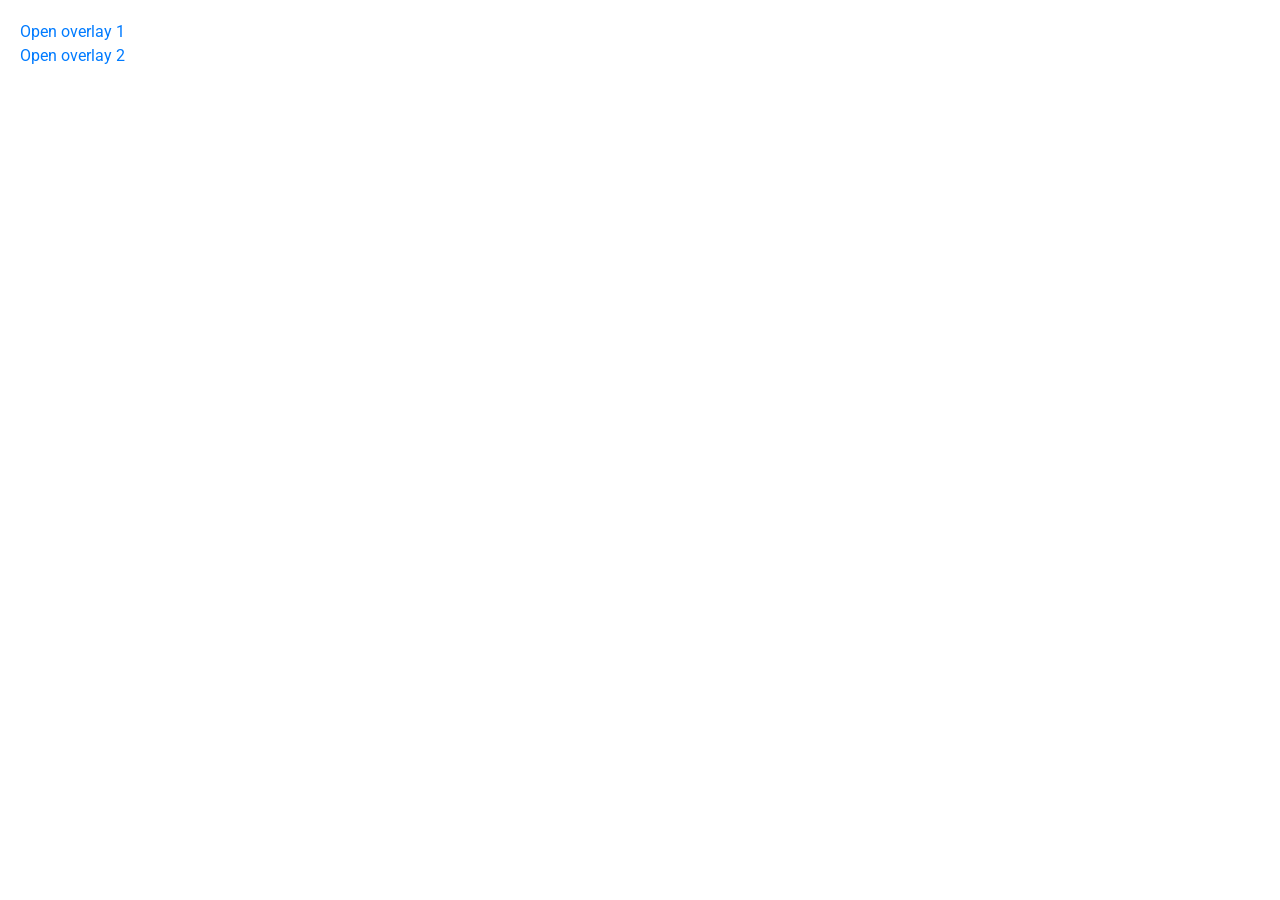
<file: JQUERY Practice widget - overlay/index.html>
<!doctype html>
<html class="no-js" lang="">
    <head>
        <meta charset="utf-8">
        <meta http-equiv="x-ua-compatible" content="ie=edge">
        <title></title>
        <meta name="description" content="">
        <meta name="viewport" content="width=device-width, initial-scale=1">

        <script src="js/jquery-3.3.1.min.js"></script>

        <link href="https://fonts.googleapis.com/css?family=Roboto:300,400,500" rel="stylesheet">

        <link rel="stylesheet" href="https://maxcdn.bootstrapcdn.com/bootstrap/4.0.0-alpha.6/css/bootstrap.min.css" integrity="sha384-rwoIResjU2yc3z8GV/NPeZWAv56rSmLldC3R/AZzGRnGxQQKnKkoFVhFQhNUwEyJ" crossorigin="anonymous">

        <link rel="stylesheet" href="css/main.css">
        <script src="js/main.js"></script>
    </head>
    <body>

        <div class="overlay-veil"></div>

        <a href="#" class="overlay-item-click" data-overlay="1">Open overlay 1</a>
        <br/>
        <a href="#" class="overlay-item-click" data-overlay="2">Open overlay 2</a>

        <div class="overlay-component" data-overlayItem="1">
            <div class="closeOverlay">Close</div>
            <h1>My overlay 1</h1>
            <div class="ov-content">
                Led ut perspiciatis unde omnis iste natus error sit voluptatem accusantium doloremque laudantium, totam rem aperiam, eaque ipsa quae ab illo inventore veritatis et quasi architecto beatae vitae dicta sunt explicabo. Nemo enim ipsam voluptatem quia voluptas sit aspernatur aut odit aut fugit, sed quia consequuntur magni dolores eos qui ratione voluptatem sequi nesciunt.
            </div>
        </div>

        <div class="overlay-component" data-overlayItem="2">
            <div class="closeOverlay">Close</div>
            <h1>My overlay 2</h1>
            <div class="ov-content">
                Led ut perspiciatis unde omnis iste natus error sit voluptatem accusantium doloremque laudantium, totam rem aperiam, eaque ipsa quae ab illo inventore veritatis et quasi architecto beatae vitae dicta sunt explicabo. Nemo enim ipsam voluptatem quia voluptas sit aspernatur aut odit aut fugit, sed quia consequuntur magni dolores eos qui ratione voluptatem sequi nesciunt.
            </div>
        </div>


    </body>

</html>
</file>
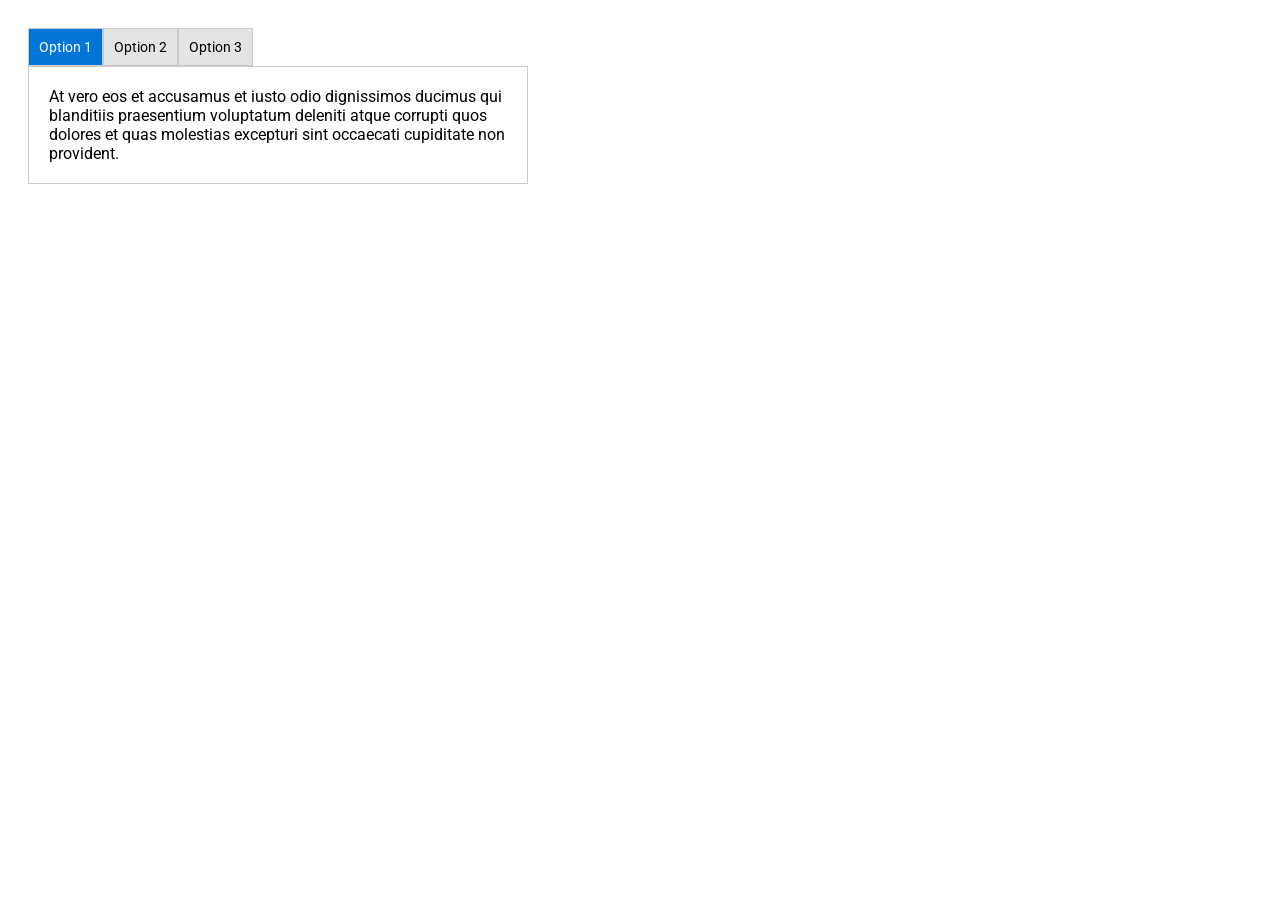
<file: JQUERY Practice widget - tabs/index.html>
<!DOCTYPE html>
<html class="no-js" lang="">
  <head>
    <meta charset="utf-8" />
    <meta http-equiv="x-ua-compatible" content="ie=edge" />
    <title></title>
    <meta name="description" content="" />
    <meta name="viewport" content="width=device-width, initial-scale=1" />

    <script src="js/jquery-3.3.1.min.js"></script>
    <link
      href="https://fonts.googleapis.com/css?family=Roboto:300,400,500"
      rel="stylesheet"
    />

    <link rel="stylesheet" href="css/main.css" />
    <script src="js/main.js"></script>
  </head>
  <body>
    <div id="awesome_tab">
      <div class="tab_header">
        <div class="item active" data-option="1">Option 1</div>
        <div class="item" data-option="2">Option 2</div>
        <div class="item" data-option="3">Option 3</div>
      </div>
      <div class="tab_container">
        <div class="container_item active" data-item="1">
          At vero eos et accusamus et iusto odio dignissimos ducimus qui
          blanditiis praesentium voluptatum deleniti atque corrupti quos dolores
          et quas molestias excepturi sint occaecati cupiditate non provident.
        </div>
        <div class="container_item" data-item="2">
          Similique sunt in culpa qui officia deserunt mollitia animi, id est
          laborum et dolorum fuga. Et harum quidem rerum facilis est et expedita
          distinctio.
        </div>
        <div class="container_item" data-item="3">
          Nam libero tempore, cum soluta nobis est eligendi optio cumque nihil
          impedit quo minus id quod maxime placeat facere possimus, omnis
          voluptas assumenda est.
        </div>
      </div>
    </div>
  </body>
</html>
</file>
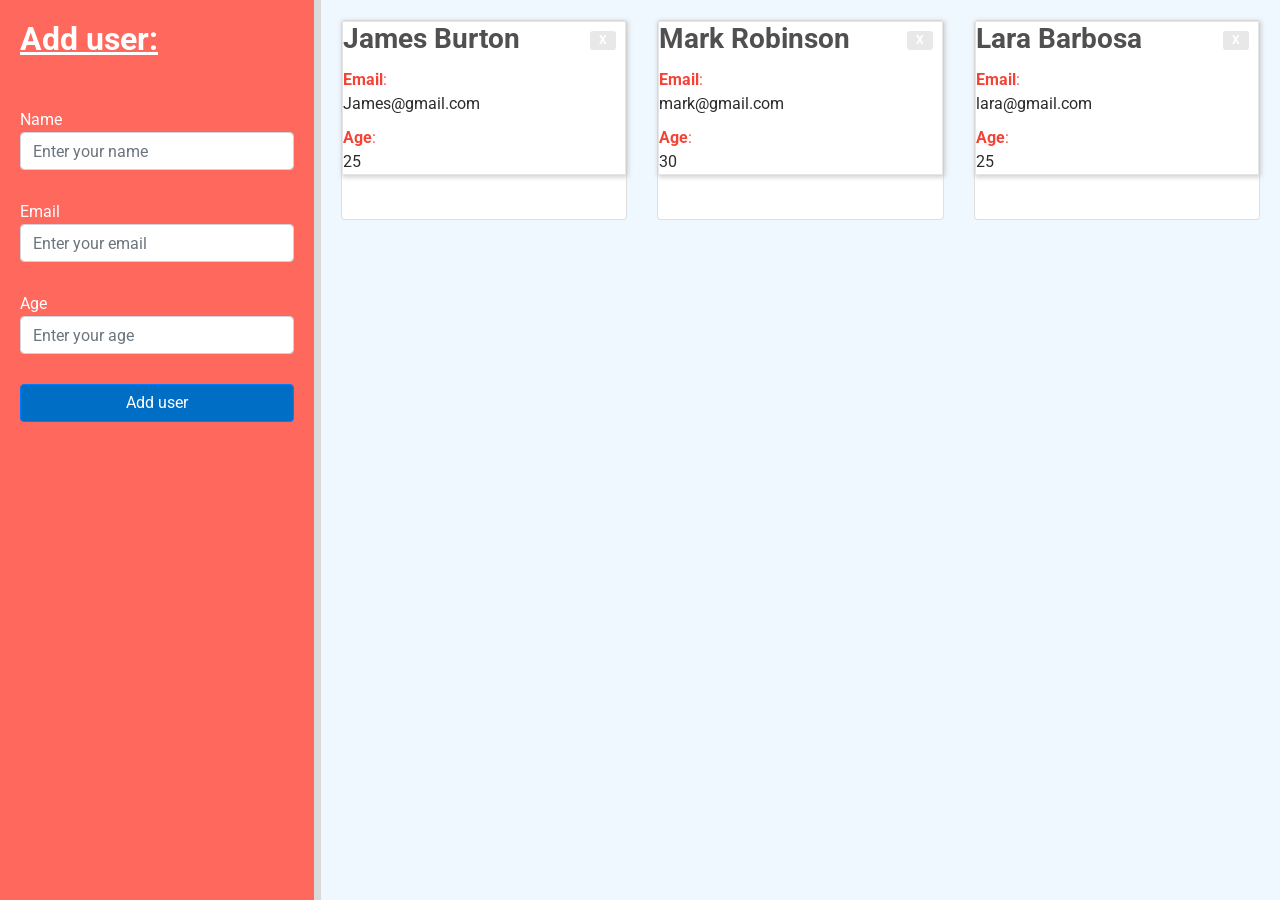
<file: Practice project one/index.html>
<!doctype html>
<html class="no-js" lang="">
<head>
    <meta charset="utf-8">
    <meta http-equiv="x-ua-compatible" content="ie=edge">
    <link rel="stylesheet" href="https://maxcdn.bootstrapcdn.com/bootstrap/4.0.0-alpha.6/css/bootstrap.min.css" integrity="sha384-rwoIResjU2yc3z8GV/NPeZWAv56rSmLldC3R/AZzGRnGxQQKnKkoFVhFQhNUwEyJ" crossorigin="anonymous">
    <link href="https://fonts.googleapis.com/css?family=Roboto" rel="stylesheet">
    <link rel="stylesheet" href="css/style.css">
    <title>Project One</title>
</head>
<body>
   <div class="container-fluid">
       <div class="row">
           <div class="col-xs-6 col-md-3 form-container">
               <form id="myForm">
                   <h2>Add user:</h2>

                   <div class="form-group">
                       <label for="user_name">Name</label>
                       <input type="text" class="form-control" id="user_name" placeholder="Enter your name">
                   </div>

                   <div class="form-group">
                        <label for="user_email">Email</label>
                        <input type="email" class="form-control" id="user_email" placeholder="Enter your email">
                    </div>

                    <div class="form-group">
                        <label for="user_age">Age</label>
                        <input type="text" class="form-control" id="user_age" placeholder="Enter your age">
                    </div>

                    <p id="error">Something is wrong !!!</p>

                    <input type="submit" class="btn btn-block btn-primary" value="Add user">              
               </form>
           </div>
           <div class="col-xs-12 col-md-9 content-container">
                <div class="row" id="parent_avatars">
                    <div class="col-sm-4">
                        <div class="card">
                            <div class="card-delete" data-card="1">X</div>
                            <div class="card-block">
                                <h3 class="card-title">John Jones</h3>
                                <p class="card-text">
                                    <strong>Email</strong>:
                                    <span>Email@gmail.com</span>
                                </p>
                                <p class="card-text">
                                    <strong>Age</strong>:
                                    <span>20</span>
                                </p>
                            </div>
                        </div>
                    </div>
                </div>
            </div>
       </div>
   </div>
</body>

<script src="js/main.js"></script>

</html>
</file>
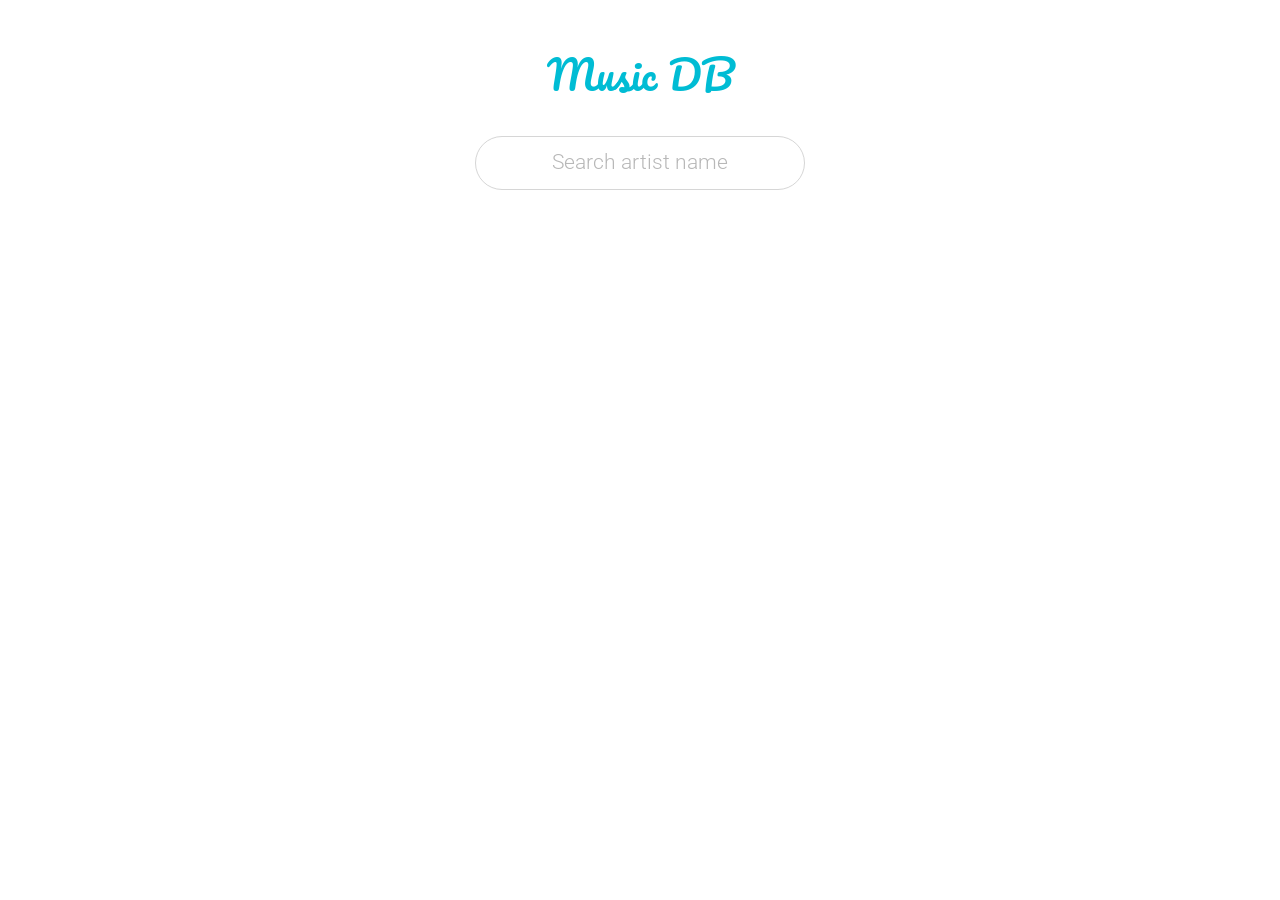
<file: Practice project three/index.html>
<!DOCTYPE html>
<html lang="en">
<head>
    <meta charset="UTF-8">
    <meta http-equiv="x-ua-compatible" content="ie=edge">
    <title>Project 3</title>
    <meta name="description" content="">
    <meta name="viewport" content="width=device-width, initial-scale=1">

    <link href="https://fonts.googleapis.com/css?family=Roboto:300,400,700" rel="stylesheet">
    <link href="https://fonts.googleapis.com/css?family=Pacifico" rel="stylesheet">


    <link rel="stylesheet" href="https://maxcdn.bootstrapcdn.com/bootstrap/4.0.0-alpha.6/css/bootstrap.min.css" integrity="sha384-rwoIResjU2yc3z8GV/NPeZWAv56rSmLldC3R/AZzGRnGxQQKnKkoFVhFQhNUwEyJ" crossorigin="anonymous">

    <link rel="stylesheet" href="css/style.css">

</head>
    <body>
      <div class="container">
        <div class="row" id="search_artist">
            <div class="wrapper">
                <h1>Music DB</h1>

                <form id="form">
                    <input type="text" placeholder="Search artist name" id="input_search">
                </form>

            </div>
        </div>
        <div class="row" id="album_list_container">

            <!-- <div class="col-sm-3 album_item">
                <div class="item_thmb" style="background:url()"></div>
                <div class="item_title">I can destroy</div>
                <div class="item_price">
                    <span>Price:</span> 50 USD
                </div>
                <a href="#" target="_blank">Buy now</a> 
            </div> -->
        </div>
        <div id="not_match">
            Sorry nothing here
        </div>
      </div>
    </body>

<script src="js/main.js"></script>

</html>
</file>
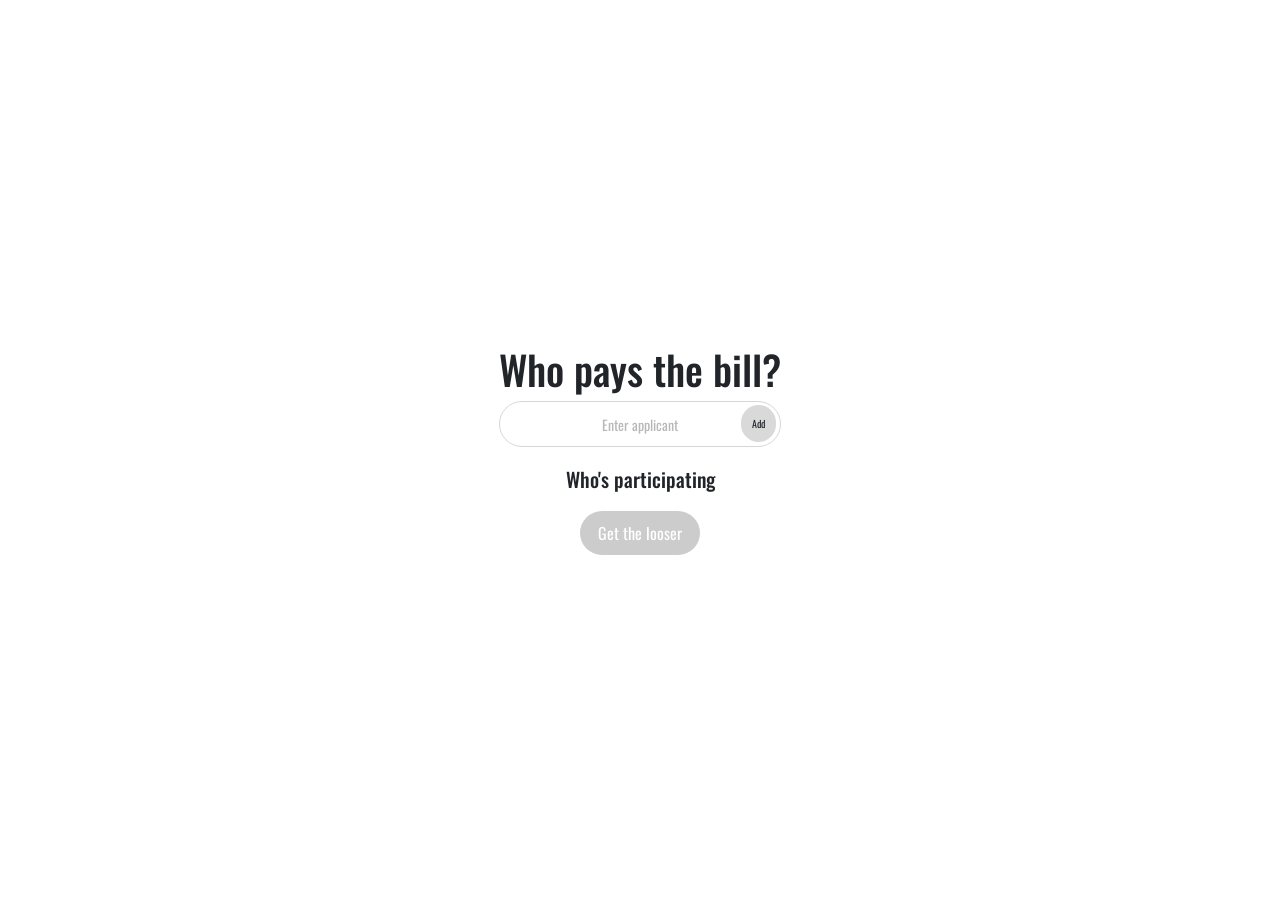
<file: Practice project two/index.html>
<!doctype html>
<html class="no-js" lang="">
<head>
    <meta charset="utf-8">
    <meta http-equiv="x-ua-compatible" content="ie=edge">

    <link href="https://fonts.googleapis.com/css?family=Oswald:400,700" rel="stylesheet">

    <link rel="stylesheet" href="https://maxcdn.bootstrapcdn.com/bootstrap/4.0.0-alpha.6/css/bootstrap.min.css" integrity="sha384-rwoIResjU2yc3z8GV/NPeZWAv56rSmLldC3R/AZzGRnGxQQKnKkoFVhFQhNUwEyJ" crossorigin="anonymous">

    <link rel="stylesheet" href="css/style.css">

    <title>Project Two</title>

</head>
<body>
    <div class="container">
        <div class="row">
            <div class="applicant_container">
                <h1>Who pays the bill?</h1>
                <div class="applicant_input">
                    <input type="text" id="applicant_value" placeholder="Enter applicant">
                    <span id="add_applicant">Add</span>
                </div>

                <div class="applicant_list">
                    <h5>Who's participating</h5>
                    <div class="applicant_list_wrapper">
                    </div>
                </div>

                <div class="button_container">
                    <div id="show_resluts">Get the looser</div>
                </div>
            </div>

            <div class="results_container hidden">
                <h1>The looser is</h1>
                <div class="reslut"> 
                </div>
                <div class="results_action">
                    <div class="run_again">Run it again</div>
                    <div class="start_again">Start again</div>
                </div>
            </div>
        </div>
    </div>
</body>

<script src="js/main.js"></script>

</html>
</file>
<file: JQUERY Practice widget - overlay/css/main.css>
body{padding:20px;font-family: Roboto, arial}

/*===============================
            OVERLAY
 ================================*/

.overlay-veil {
    position: fixed;
    left: 0;
    top: 0;
    width: 100%;
    height: 100%;
    z-index: 9999;
    background-color: #cecece;
    display: none;
}

.overlay-component {
    width:400px;
    height:400px;
    background:#fff;
    position:absolute;
    color:#fff;
    border-radius: 10px;
    top:50%;
    left:50%;
    padding:15px;
    transform: translate(-50%,-50%);
    z-index: 9999;
    display: none;
}

.overlay-component .closeOverlay {
    color: #bd2424;
    cursor: pointer;
}


.overlay-component h1 {
    color: #4a4a4a;
    padding-bottom: 10px;
    border-bottom: 1px solid #e0e0e0;
}

.overlay-component .ov-content {
    color: #868686;
}
</file>
<file: JQUERY Practice widget - tabs/css/main.css>
body{padding:20px;font-family: Roboto, arial}

#awesome_tab {
    width:500px;
}
ul{
    list-style-type: none;
}

/* HEADER */

.tab_header .item {
    border: 1px solid #cacaca;
    background: #e4e4e4;
    box-sizing: border-box;
    padding: 10px;
    float: left;
    font-size: 14px;
    cursor: pointer;
    transition: all 0.5s ease;
}

.tab_header .item.active {
    background:#0275d8;
    color:#fff;
}

.tab_header:after {
    content: "";
    display: table;
    clear: both;
}



/* CONTAINER */


.tab_container .container_item {
    border: 1px solid #cacaca;
    box-sizing: border-box;
    padding: 20px;
    display:none;
}
.tab_container .container_item.active {
    display:block;
}
</file>
<file: Practice project one/css/style.css>
body {
  font-family: "Roboto", sans-serif;
}

.form-container {
  background: #ff685d;
  padding: 20px;
  height: 100vh;
  border-right: 6px solid #dadada;
}

.content-container {
  padding: 20px;
  background: aliceblue;
}
.form-group label {
  color: #fff;
  margin-bottom: -1.5rem;
}

.col-xs-12.col-md-9 {
  border-left: 1px solid #d9d9d9;
  min-height: 840px;
}

.card-block {
  border: 1px solid #e6e6e6;
  -webkit-box-shadow: 1px 1px 5px 1px rgba(204, 204, 204, 1);
  -moz-box-shadow: 1px 1px 5px 1px rgba(204, 204, 204, 1);
  box-shadow: 1px 1px 5px 1px rgba(204, 204, 204, 1);
}

.card-block h3 {
  color: #505050;
  font-weight: bold;
}

.card {
  margin-bottom: 20px;
  height: 200px;
}

.card-text {
  color: #f44336;
  margin-bottom: 10px;
}

.card-text span {
  display: block;
  color: #2b2b2b;
}

.card-delete {
  position: absolute;
  right: 10px;
  top: 10px;
  line-height: 9px;
  padding: 5px 9px;
  font-size: 12px;
  color: #ffffff;
  cursor: pointer;
  font-weight: bold;
  background: #e8e8e8;
  border-radius: 3px;
}

.card-delete:hover {
  background: #f44336;
}

.btn.btn-block.btn-primary {
  background: #006ec5;
}

.form-group {
  margin-bottom: 30px;
}

#myForm h2 {
  color: white;
  font-weight: bold;
  text-decoration: underline;
  margin-bottom: 50px;
}

#error {
  display: none;
  color: #ffffff;
}
</file>
<file: Practice project three/css/style.css>
body {
    font-family: Roboto;
}


/*===============================
            SEARCH
=================================*/

#search_artist{
    padding:20px;
}

#search_artist .wrapper {
    margin:0 auto;
}

#search_artist .wrapper h1 {
    font-weight: 300;
    font-size: 40px;
    text-align: center;
    padding:30px 0;
    color: #00BCD4;
    font-family: 'Pacifico', cursive;
}

input {
    width:100%;
    border-radius: 50px;
    -webkit-appearance: none;
    border: 1px solid #d6d6d6;
    padding:10px 30px;
    font-size: 21px;
    font-weight: 300;
    font-family: Roboto;
}

input:focus {
    outline: none;
}

::-webkit-input-placeholder {
    color:#b8b8b8;
    font-family: Roboto;
    text-align: center;
}

/*===============================
           ALBUMS
=================================*/

#album_list_container {
    margin-top: 50px;
}

#album_list_container .album_item {
    padding: 20px 0;
    background: #f7f7f7;
    border-top: 1px solid #dedede;
    text-align: center;
}


#album_list_container .album_item .item_thmb {
    width:200px;
    height:200px;
    margin:0 auto;
    background-size: cover !important;
    background-repeat: no-repeat;
}

#album_list_container .album_item .item_title {
    font-size: 20px;
    padding: 20px 0 10px;
    text-align: center;
}

#album_list_container .album_item .item_price {
    text-align: center;
    color: #009688;
    font-size: 14px;
}


#album_list_container .album_item a {
    background: #2196F3;
    color:#fff;
    padding:5px 10px;
    font-size: 12px;
    display: inline-block;
    border-radius: 50px;
    margin-top: 20px;
    cursor: pointer;
}

#not_match {
    display: none;
    text-align: center;
}
</file>
<file: Practice project two/css/style.css>
body {
    font-family: 'Oswald', sans-serif;
}

.hidden {
    display:none;
}

/*===============================
      Application container
=================================*/

.applicant_container {
    position:fixed;
    top:50%;
    left:50%;
    transform: translate(-50%, -50%);
}

input {
    width:100%;
    border-radius: 50px;
    -webkit-appearance: none;
    border:1px solid #d6d6d6;
    padding:10px;
    text-align: center;
}

input:focus {
    outline: none;
}

::-webkit-input-placeholder {
    color:#b8b8b8;
    font-size: 14px;
    font-family: 'Oswald', sans-serif;
}

.applicant_input {
    position: relative;
}

.applicant_input span {
    position: absolute;
    top:4px;
    right: 5px;
    background: #d9d9d9;
    padding:11px;
    border-radius: 50px;
    font-size:10px;
}

.applicant_list {
    text-align: center;
    margin-top: 20px;
}

.applicant_list_wrapper span{
    background: #3F51B5;
    color:#fff;
    padding:1px 10px;
    border-radius: 7px;
    margin-right:5px;
}

.applicant_list_wrapper span:hover {
    cursor: pointer;
    background: darkred;
}

.button_container {
    margin-top:20px;
}

.button_container div {
    cursor: pointer;
    border-radius: 27px;
    background: #cccccc;
    color:#fff;
    display:block;
    margin:0 auto;
    width:120px;
    text-align: center;
    padding:10px 0;
}

/*===============================
      Results container
=================================*/

.results_container {
    position:fixed;
    top:50%;
    left:50%;
    transform: translate(-50%, -50%);
    text-align: center;
}

.results_container h3{
    color:darkred;
}

.results_container div {
    cursor: pointer;
}
</file>
